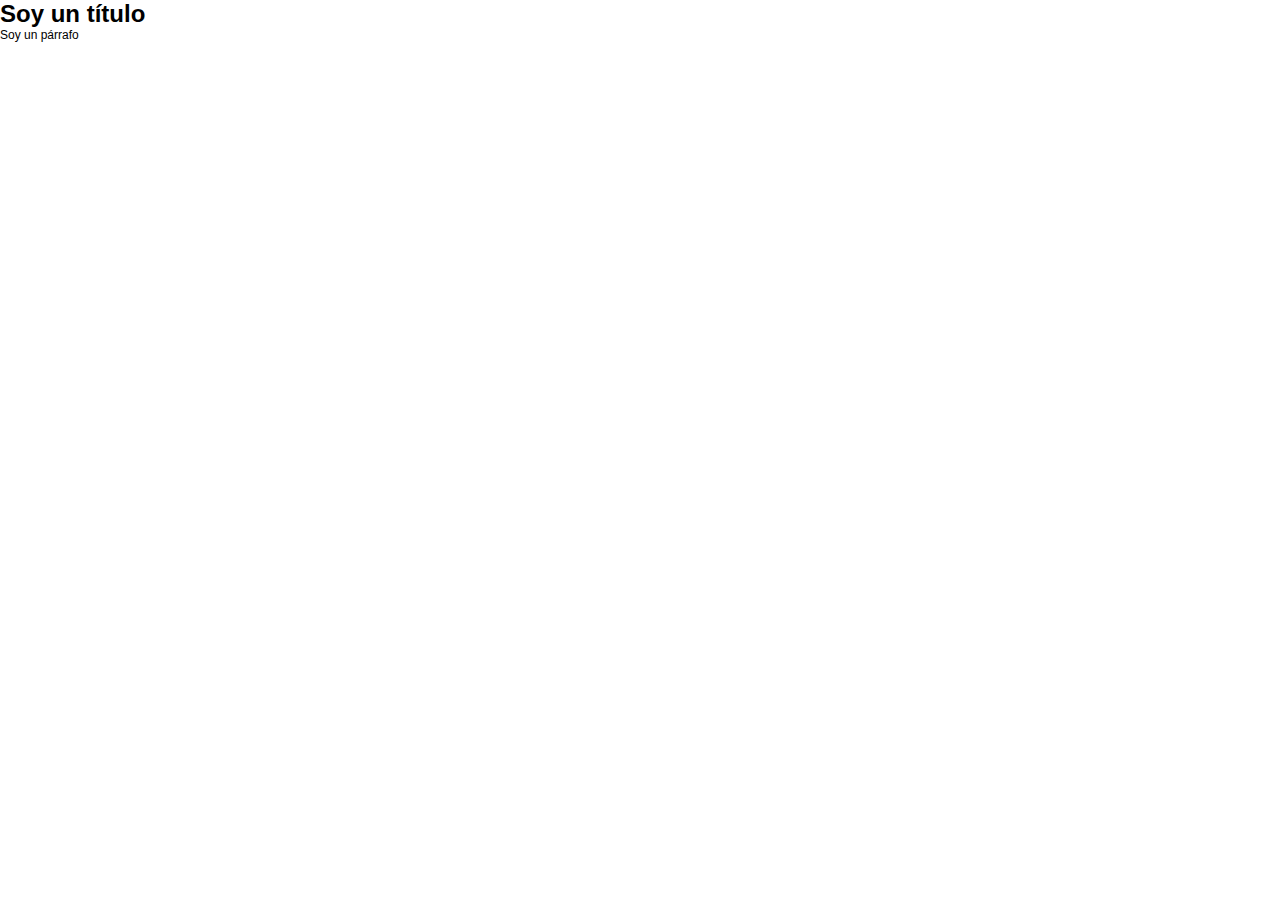
<file: CSS/claseHerencia/index.html>
<!DOCTYPE html>
<html lang="en">
<head>
    <meta charset="UTF-8">
    <meta http-equiv="X-UA-Compatible" content="IE=edge">
    <meta name="viewport" content="width=device-width, initial-scale=1.0">
    <link rel="stylesheet" href="style.css">
    <title>Herencia</title>
</head>
<body>
    <main>
        <h1>Soy un título</h1>
        <div>
            <p>Soy un párrafo</p>
        </div>
    </main>
</body>
</html>
</file>
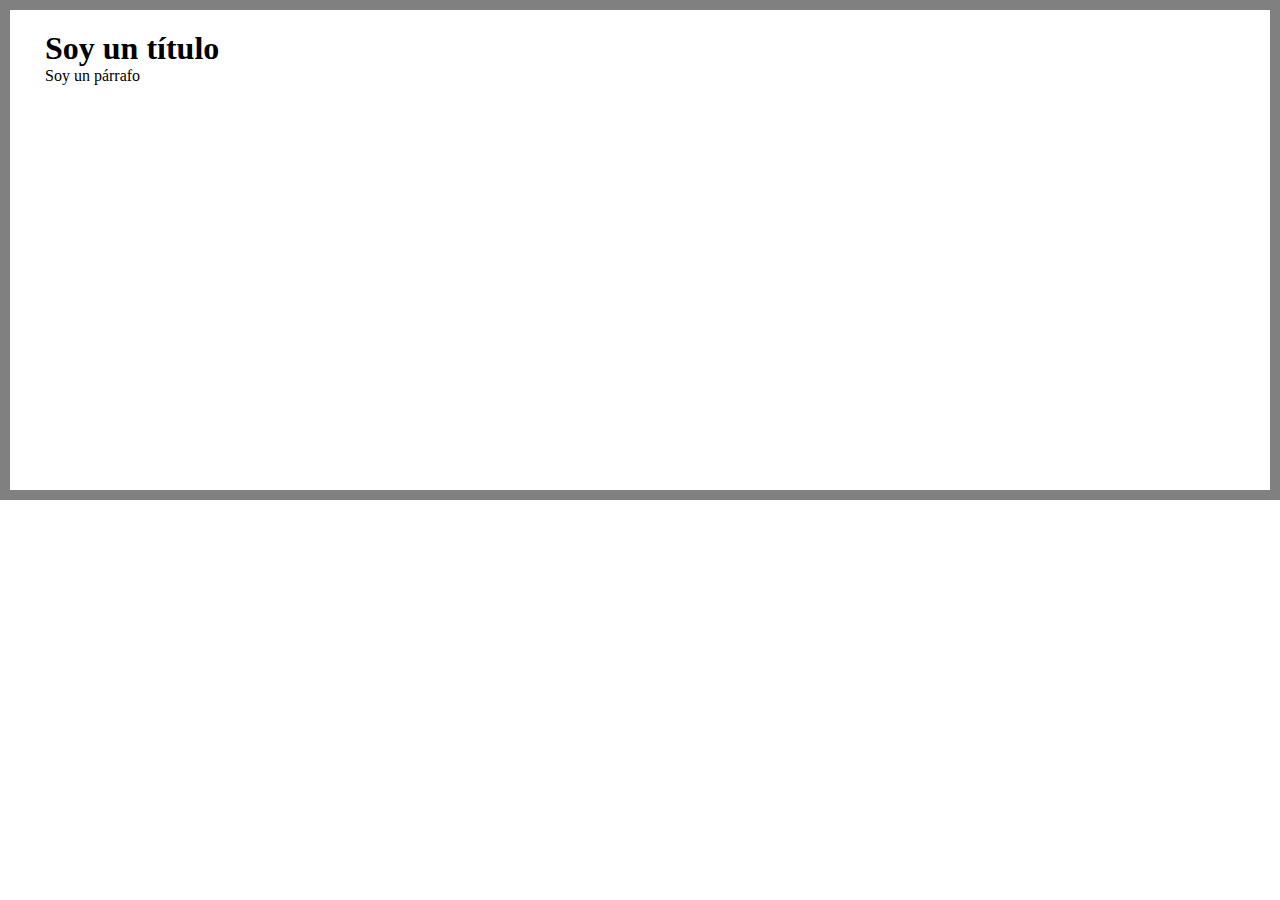
<file: CSS/claseModeloCaja/index.html>
<!DOCTYPE html>
<html lang="en">
<head>
    <meta charset="UTF-8">
    <meta http-equiv="X-UA-Compatible" content="IE=edge">
    <meta name="viewport" content="width=device-width, initial-scale=1.0">
    <link rel="stylesheet" href="./style.css">
    <title>Modelo de caja</title>
</head>
<body>
    <main>
        <section>
            <h1>Soy un título</h1>
            <div>
                <p>Soy un párrafo</p>
            </div>
        </section>
    </main>
</body>
</html>
</file>
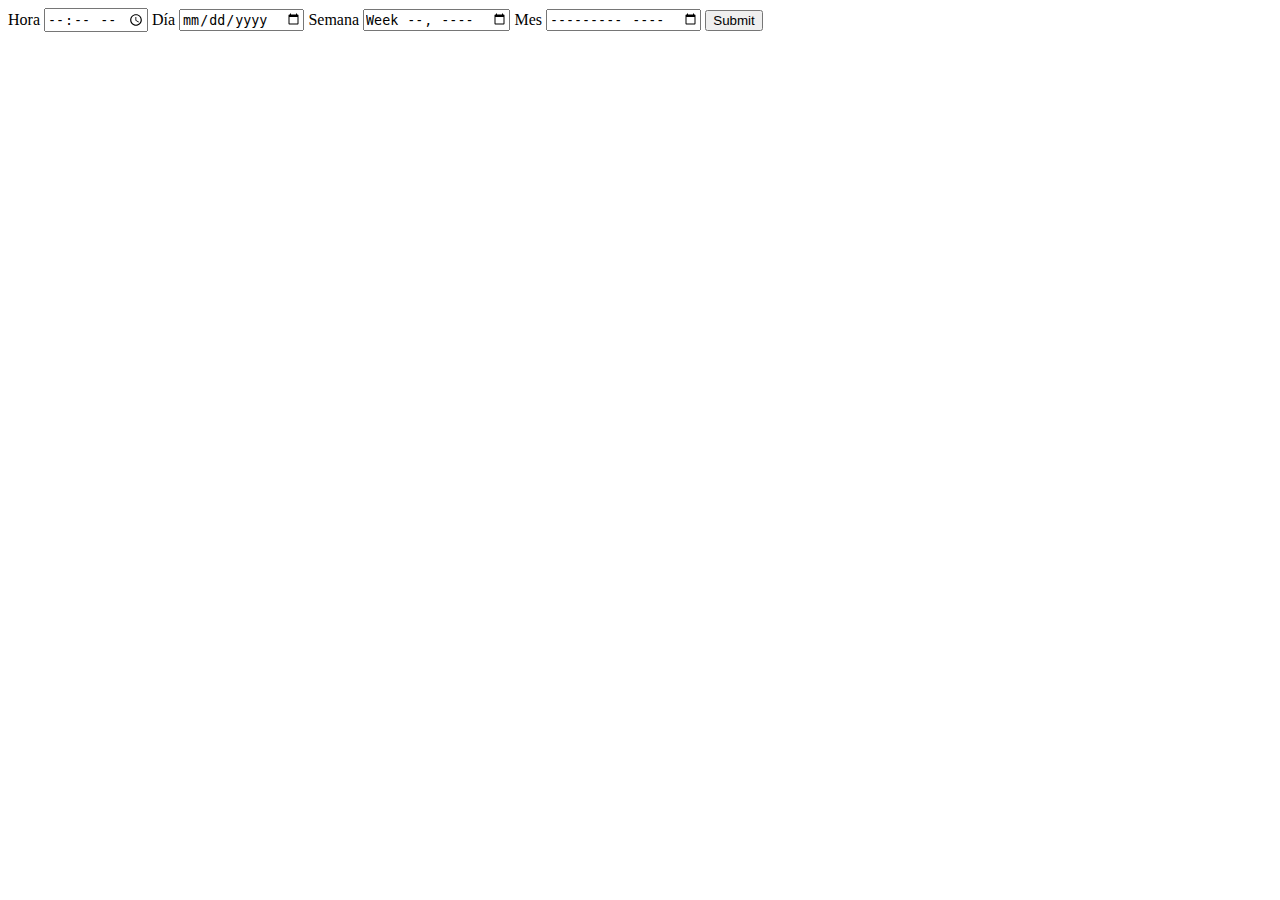
<file: HTML/claseCalendar/index.html>
<!DOCTYPE html>
<html lang="en">
<head>
    <meta charset="UTF-8">
    <meta http-equiv="X-UA-Compatible" content="IE=edge">
    <meta name="viewport" content="width=device-width, initial-scale=1.0">
    <title>Calendario</title>
</head>
<body>
    <main>
        <form action="">
            <label for="hora">
                <span>Hora</span>
                <input type="time" id="hora" name="hora">
            </label>
            <label for="dia">
                <span>Día</span>
                <input type="date" id="dia" name="dia">
            </label>
            <label for="semana">
                <span>Semana</span>
                <input type="week" id="semana" name="semana">
            </label>
            <label for="mes">
                <span>Mes</span>
                <input type="month" id="mes" name="mes">
            </label>
            <input type="submit">
        </form>
    </main>
</body>
</html>
</file>
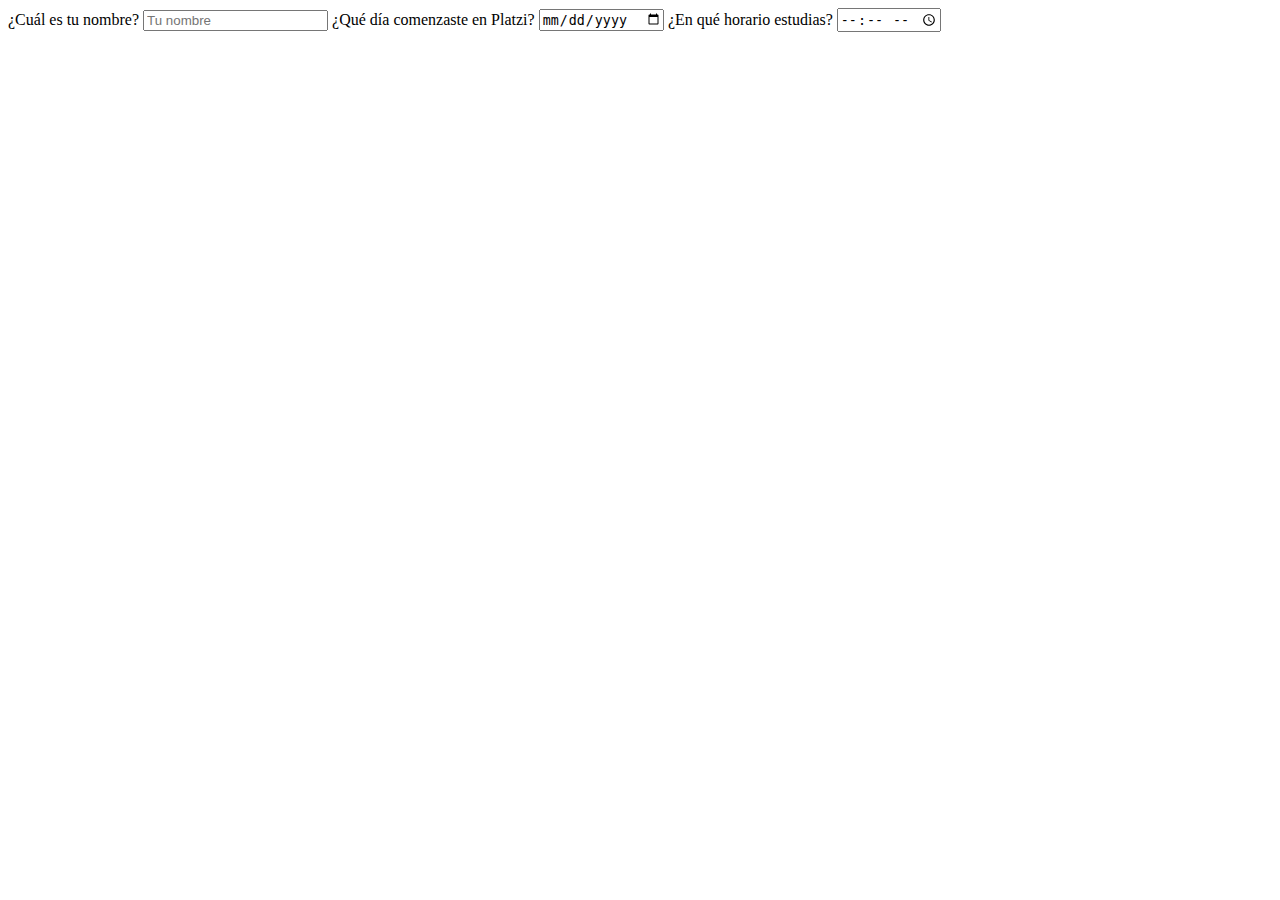
<file: HTML/claseForms/index.html>
<!DOCTYPE html>
<html lang="en">
<head>
    <meta charset="UTF-8">
    <meta http-equiv="X-UA-Compatible" content="IE=edge">
    <meta name="viewport" content="width=device-width, initial-scale=1.0">
    <title>Formularios</title>
</head>
<body>
    <main>
        <form action="">
            <label for="nombre">
                <span>¿Cuál es tu nombre?</span>
                <input type="text" id="nombre" placeholder="Tu nombre">
            </label>
            <label for="inicio-platzi">
                <span>¿Qué día comenzaste en Platzi?</span>
                <input type="date" id="inicio-platzi">
            </label>
            <label for="horario">
                <span>¿En qué horario estudias?</span>
                <input type="time" id="horario">
            </label>
        </form>
    </main>
</body>
</html>
</file>
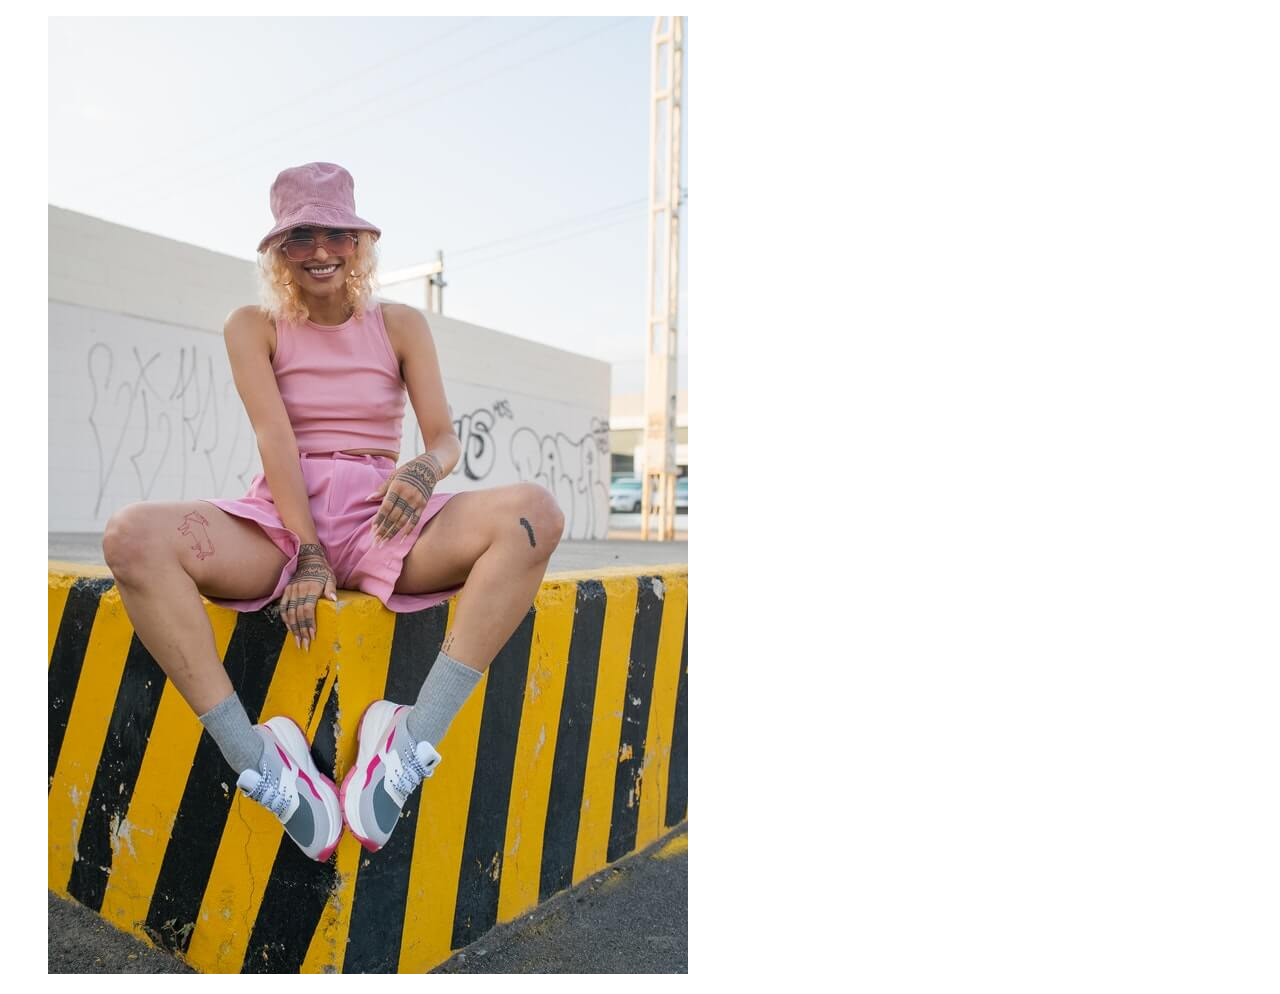
<file: HTML/claseImg/index.html>
<!DOCTYPE html>
<html lang="en">
<head>
    <meta charset="UTF-8">
    <meta http-equiv="X-UA-Compatible" content="IE=edge">
    <meta name="viewport" content="width=device-width, initial-scale=1.0">
    <title>Imagenes</title>
</head>
<body>
    <main>
        <section>
            <figure>
                <img src="./pics/tinified/rhcp_pequeño.jpg" alt="Red Hot Chili Peppers">
            </figure>
        </section>
    </main>
</body>
</html>
</file>
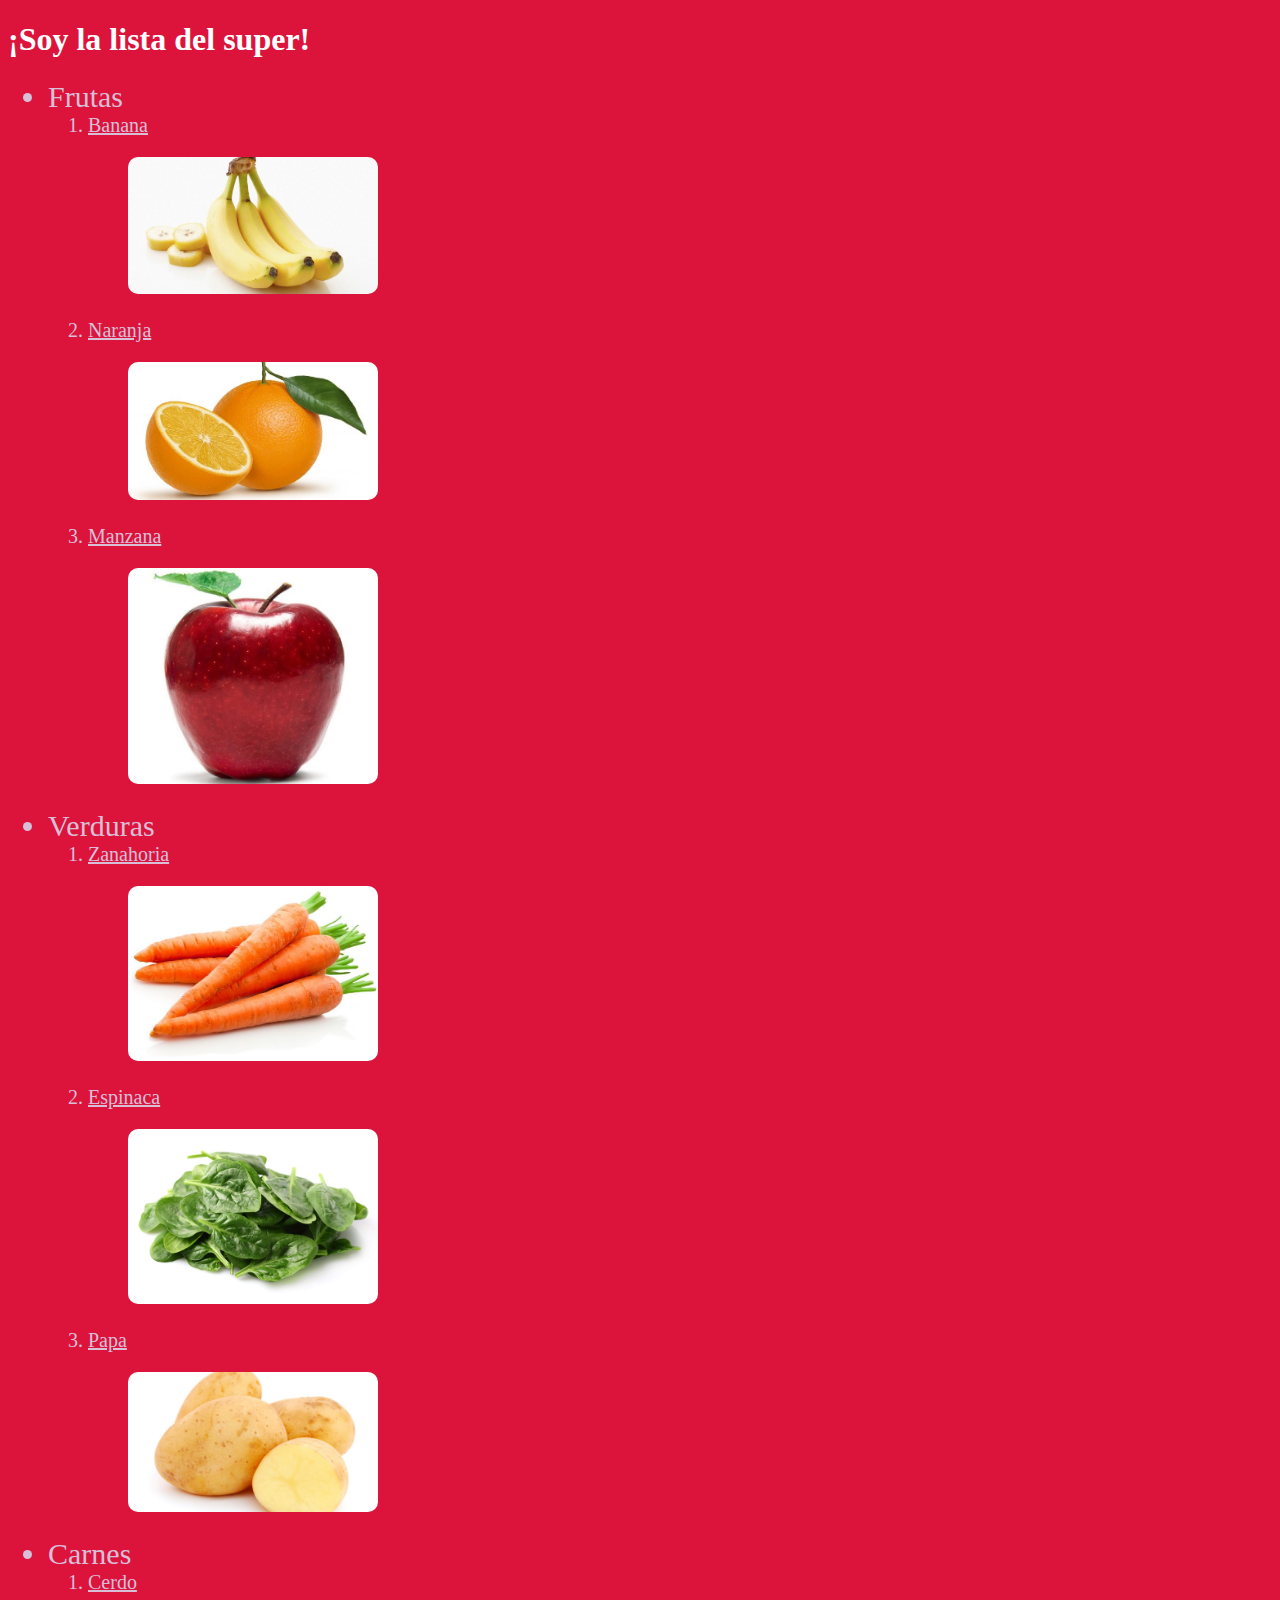
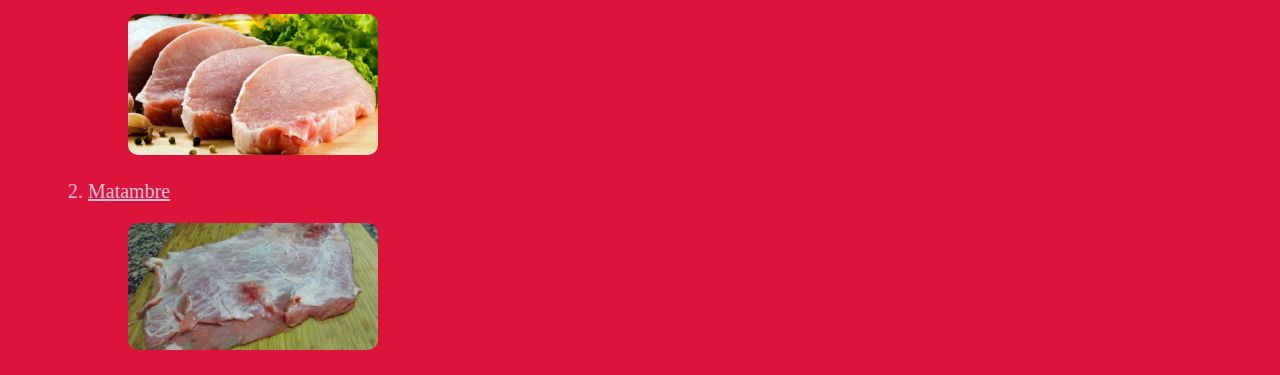
<file: HTML/super/index.html>
<!DOCTYPE html>
<html lang="en">
<head>
    <meta charset="UTF-8">
    <meta http-equiv="X-UA-Compatible" content="IE=edge">
    <meta name="viewport" content="width=device-width, initial-scale=1.0">
    <meta name="robots" content="index, follow">
    <meta nema="description" content="Este título aparece como descripción en las búsquedas de los navegadores!">
    <link rel="stylesheet" href="css/style.css">
    <title>Lista de Supermercado</title>
</head>
<body>
    <header>
        <h1>¡Soy la lista del super!</h1>
    </header>
    <main>
        <section>
            <ul>
                <li>Frutas</li>
                <ol>
                    <li>
                        <a href="https://www.directoalpaladar.com/recetario/aprovechar-platanos-maduros-recetas-bizcochos-tartas-helados"> Banana </a>
                        <figure>
                            <img class="tamanio_alimento" src="./pics/banana.jpg" alt="Bananas">
                        </figure>
                    </li>
                    <li>
                        <a href="https://www.paulinacocina.net/budin-de-naranja/8585"> Naranja </a>
                        <figure>
                            <img class="tamanio_alimento" src="./pics/naranja.jpg" alt="Naranjas">
                        </figure>
                    </li>
                    <li> 
                        <a href="https://www.pequerecetas.com/receta/manzana-18-recetas/"> Manzana </a>
                        <figure>
                            <img class="tamanio_alimento" src="./pics/manzana.jpg" alt="Manzanas">
                        </figure>
                    </li>
                </ol>

                <li>Verduras</li>
                <ol>
                    <li>
                        <a href="https://www.paulinacocina.net/torta-de-zanahoria-super-facil/7289"> Zanahoria </a>
                        <figure>
                            <img class="tamanio_alimento" src="./pics/zanahorias.jpg" alt="Zanahorias">
                        </figure>
                    </li>
                    <li>
                        <a href="https://www.cocinafacil.com.mx/recetas/recetas-de-espinacas/"> Espinaca </a>
                        <figure>
                            <img class="tamanio_alimento" src="./pics/espinacas.jpg" alt="Espinacas">
                        </figure>
                    </li>
                    <li>
                        <a href="https://www.cocinafacil.com.mx/recetas/recetas-con-papa/"> Papa </a>
                        <figure>
                            <img class="tamanio_alimento" src="./pics/papa.jpg" alt="Papas">
                        </figure>
                    </li>
                </ol>

                <li>Carnes</li>
                <ol>
                    <li>
                        <a href="https://www.directoalpaladar.com/recetas-de-carnes-y-aves/13-recetas-cerdo-para-triunfar-navidad"> Cerdo </a>
                        <figure>
                            <img class="tamanio_alimento" src="./pics/carne-cerdo.jpg" alt="Cerdo">
                        </figure>
                    </li>
                    <li>
                        <a href="https://www.paulinacocina.net/matambre-tiernizado-al-horno/1945"> Matambre </a>
                        <figure>
                            <img class="tamanio_alimento" src="./pics/matambre.jpg" alt="Matambre">
                        </figure>
                    </li>
                </ol>
            </ul>
        </section>
    </main>
</body>
</html>
</file>
<file: CSS/claseHerencia/style.css>
* {
    margin: 0;
    padding: 0;
    box-sizing: border-box;
}

html {
    font-size: 75%;
    font-family: Verdana, Geneva, Tahoma, sans-serif;
}
</file>
<file: CSS/claseModeloCaja/style.css>
* {
    padding: 0;
    margin: 0;
    box-sizing: border-box;
}

main {
    width: 100%;
    height: 500px;
    border: 10px solid grey;
    padding: 20px 35px;
}
</file>
<file: HTML/super/css/style.css>
body {
    background-color: crimson;
}

h1 {
    color: white;
}

a {
    color:thistle;
}

li {
    color:thistle;
}

ul li {
    font-size: 30px;
}

ol li {
    font-size: 20px;
}

img {
    border-radius: 10px;
}

.tamanio_alimento {
    width: 250px;
    height: auto;
}
</file>
